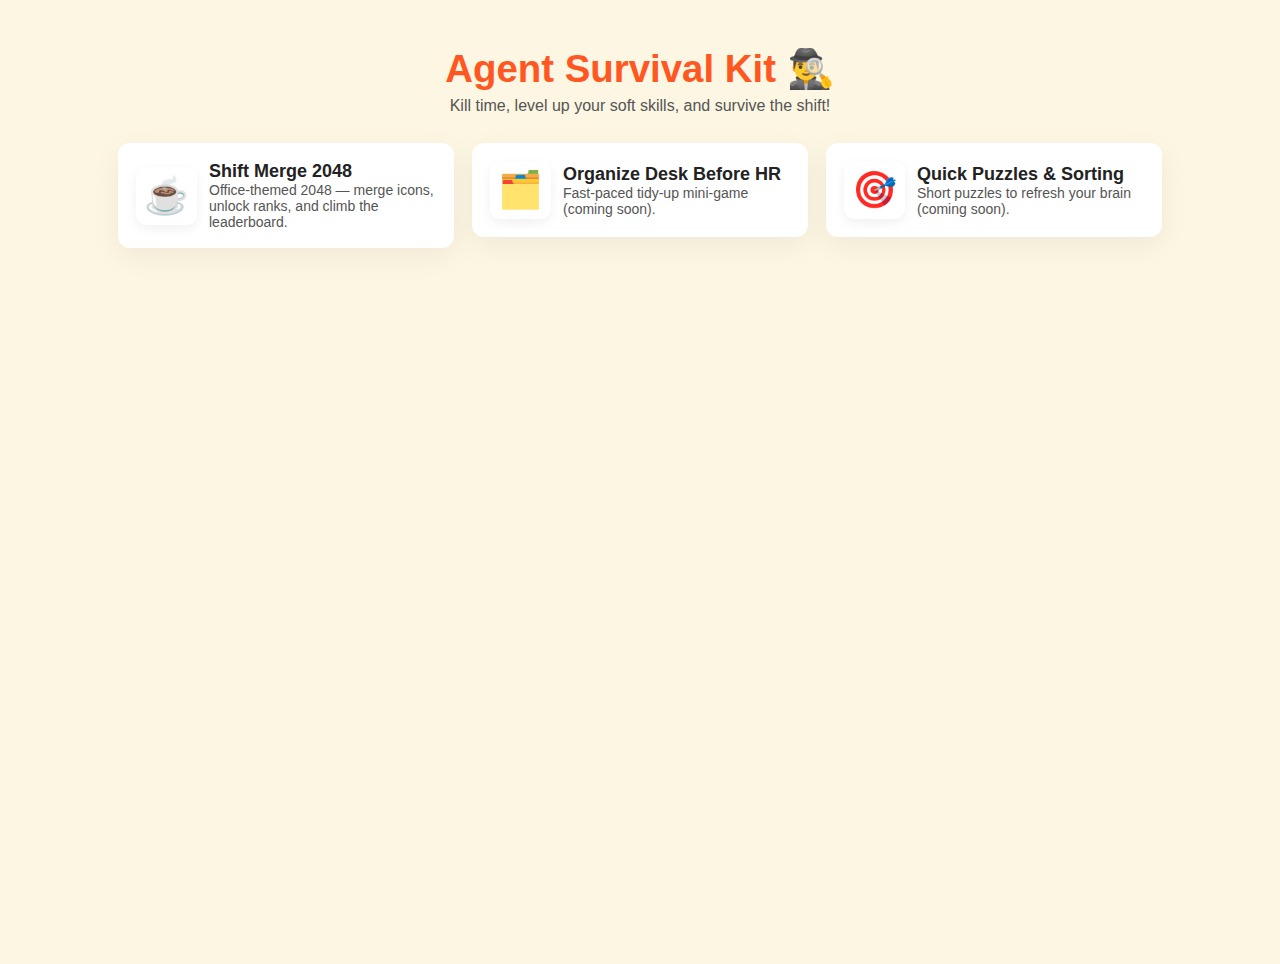
<file: index.html>
<!doctype html>
<html lang="en">
<head>
<meta charset="utf-8" />
<meta name="viewport" content="width=device-width,initial-scale=1" />
<title>Agent Survival Kit — Games Hub</title>
<style>
  /* === Shared Theme === */
  :root{
    --beige:#fdf6e3;
    --accent:#ff5722;
    --muted:#555;
    --panel:#fff;
    --tile-empty:#f3e6c5;
    --tile-filled:#ffe8b3;
  }
  html,body{height:100%;margin:0;font-family:'Poppins',sans-serif;background:var(--beige);color:#222}
  .wrap{min-height:100%;display:flex;flex-direction:column;align-items:center;padding:24px 12px 40px}
  header{margin-top:16px;text-align:center}
  header h1{color:var(--accent);font-size:2.4rem;margin:6px 0}
  header p{color:var(--muted);margin:0 0 10px;font-size:1rem}

  /* Hub layout */
  .hub { width:100%; max-width:1100px; margin-top:18px; display:flex; gap:18px; justify-content:center; align-items:flex-start; flex-wrap:wrap; }
  .game-card { background:var(--panel); width:300px; border-radius:12px; padding:18px; box-shadow:0 8px 30px rgba(0,0,0,0.06); display:flex; flex-direction:column; gap:12px; align-items:flex-start; cursor:pointer; transition:transform .12s ease }
  .game-card:hover { transform:translateY(-6px) }
  .game-icon { font-size:36px; background:#fff; padding:8px; border-radius:10px; box-shadow:0 4px 12px rgba(0,0,0,0.06) }
  .game-title { font-weight:700; font-size:18px; color:#222 }
  .game-desc { color:var(--muted); font-size:14px }

  /* Container where games load */
  #appContainer { width:100%; max-width:1100px; margin-top:18px; }

  /* The game CSS (same style as final version) */
  .main {
    display:grid;
    grid-template-columns: 280px 1fr 260px;
    gap:20px;
    width:100%;
    align-items:start;
  }
  .panel { background:var(--panel); padding:18px; border-radius:12px; box-shadow:0 6px 20px rgba(0,0,0,0.08) }
  .goals h3{margin:0 0 8px;color:#333}
  .desc{color:var(--muted);font-size:0.95rem;margin-bottom:12px}
  .goal-list{display:flex;flex-direction:column;gap:10px}
  .goal-item{display:flex;align-items:center;gap:10px}
  .goal-icon{width:46px;height:46px;border-radius:8px;background:#fff;display:flex;align-items:center;justify-content:center;font-size:22px;box-shadow:0 2px 6px rgba(0,0,0,0.06)}
  .goal-meta{flex:1}
  .goal-meta .label{font-weight:600;color:#333}
  .progress-wrap{height:10px;background:#eee;border-radius:6px;margin-top:6px;overflow:hidden}
  .progress{height:100%;background:linear-gradient(90deg,var(--accent),#ffb74d);transform-origin:left;transition:width .4s ease}

  .game-area{display:flex;flex-direction:column;align-items:center;gap:12px}
  .score-row{display:flex;gap:14px;align-items:center;justify-content:center;}
  .score-box{background:#fff;padding:10px 12px;border-radius:10px;box-shadow:0 4px 12px rgba(0,0,0,0.06);font-weight:700}
  .board-wrapper{background:var(--panel);padding:18px;border-radius:12px;box-shadow:0 8px 30px rgba(0,0,0,0.06);display:flex;flex-direction:column;align-items:center}
  #board{display:grid;grid-template-columns:repeat(4,80px);grid-auto-rows:80px;gap:12px;justify-content:center}
  .tile{width:80px;height:80px;border-radius:10px;display:flex;align-items:center;justify-content:center;font-size:30px;box-shadow:0 2px 6px rgba(0,0,0,0.12);transition:transform .12s ease, background .12s linear}
  .tile.empty{background:var(--tile-empty);color:transparent}
  .tile.filled{background:var(--tile-filled)}
  .controls{display:flex;gap:10px;margin-top:12px;align-items:center}
  .arrow-btn{background:#ffd966;border:none;padding:10px;border-radius:8px;cursor:pointer;font-size:18px;box-shadow:0 6px 18px rgba(0,0,0,0.08)}
  .small{font-size:13px;padding:6px 10px}

  .notify-box{min-height:120px;display:flex;flex-direction:column;gap:12px;align-items:stretch}
  #notification{display:none;padding:10px;border-radius:10px;background:var(--accent);color:white;font-weight:700;text-align:center;box-shadow:0 6px 20px rgba(0,0,0,0.12)}
  .leaderboard{background:#fff;padding:10px;border-radius:10px;box-shadow:0 6px 20px rgba(0,0,0,0.06)}
  .leaderboard h4{margin:0 0 8px}
  .leaderboard ol{padding-left:18px;margin:0}
  .leaderboard li{margin:6px 0;color:#333}

  .overlay{position:fixed;inset:0;background:rgba(0,0,0,0.6);display:none;align-items:center;justify-content:center;z-index:50}
  .overlay .card{background:white;padding:20px;border-radius:12px;width:320px;text-align:center}
  .overlay input{padding:8px;border-radius:8px;border:1px solid #ddd;width:100%;margin-top:8px}

  @media (max-width:980px){
    .main{grid-template-columns:1fr;padding:0 12px}
    .notify-box{order:3}
    .goals{order:1}
    .game-area{order:2}
  }
</style>
</head>
<body>
<div class="wrap">
  <header>
    <h1>Agent Survival Kit 🕵️‍♂️</h1>
    <p>Kill time, level up your soft skills, and survive the shift!</p>
  </header>

  <!-- Games Hub -->
  <div class="hub" id="hub">
    <div class="game-card" id="card-shift" onclick="loadShiftMerge()">
      <div style="display:flex;gap:12px;align-items:center">
        <div class="game-icon">☕</div>
        <div>
          <div class="game-title">Shift Merge 2048</div>
          <div class="game-desc">Office-themed 2048 — merge icons, unlock ranks, and climb the leaderboard.</div>
        </div>
      </div>
    </div>

    <div class="game-card" id="card-desk" onclick="loadDeskGame()">
      <div style="display:flex;gap:12px;align-items:center">
        <div class="game-icon">🗂️</div>
        <div>
          <div class="game-title">Organize Desk Before HR</div>
          <div class="game-desc">Fast-paced tidy-up mini-game (coming soon).</div>
        </div>
      </div>
    </div>

    <div class="game-card" id="card-puzzle" onclick="loadPuzzleGame()">
      <div style="display:flex;gap:12px;align-items:center">
        <div class="game-icon">🎯</div>
        <div>
          <div class="game-title">Quick Puzzles & Sorting</div>
          <div class="game-desc">Short puzzles to refresh your brain (coming soon).</div>
        </div>
      </div>
    </div>
  </div>

  <!-- Where games will render -->
  <div id="appContainer"></div>
</div>

<script>
/* ===========================
   Hub -> selected game loaders
   =========================== */
function clearContainer(){
  document.getElementById('appContainer').innerHTML = '';
}
function loadShiftMerge(){
  clearContainer();
  // Insert the full Shift Merge game HTML
  document.getElementById('appContainer').innerHTML = `
  <div class="main">
    <div class="panel goals">
      <h3>Goals — what you're collecting</h3>
      <p class="desc">Reach icons to unlock levels. Progress bars show how close your largest tile is to each goal.</p>
      <div id="goalList" class="goal-list"></div>
    </div>

    <div class="panel game-area">
      <div class="score-row">
        <div class="score-box">Score: <span id="scoreValue">0</span></div>
        <div class="score-box">Best: <span id="bestValue">0</span></div>
        <div class="score-box">Level: <span id="levelValue">1</span></div>
      </div>

      <div class="board-wrapper">
        <div id="board" aria-label="game board"></div>

        <div class="controls">
          <button class="arrow-btn" id="leftBtn">◀</button>
          <div style="display:flex;flex-direction:column;gap:8px">
            <button class="arrow-btn" id="upBtn">▲</button>
            <button class="arrow-btn" id="downBtn">▼</button>
          </div>
          <button class="arrow-btn" id="rightBtn">▶</button>
        </div>

        <div style="margin-top:12px;display:flex;gap:10px">
          <button class="arrow-btn small" id="restartBtn">Restart</button>
        </div>
      </div>
    </div>

    <div class="panel notify-box">
      <div id="notification">Upgrade!</div>
      <div class="leaderboard">
        <h4>Leaderboard (local)</h4>
        <ol id="leaderList"></ol>
      </div>
    </div>
  </div>

  <div id="overlay" class="overlay">
    <div class="card">
      <h3>Shift Completed! 🎉</h3>
      <p>Your Score: <strong id="finalScore">0</strong></p>
      <p>Best: <strong id="finalBest">0</strong></p>
      <div style="margin-top:8px;text-align:left">
        <label>Enter your name for the leaderboard</label>
        <input id="playerName" placeholder="Your name" />
        <div style="margin-top:10px;display:flex;gap:8px">
          <button id="saveScore" class="arrow-btn small">Save</button>
          <button id="closeOverlay" class="arrow-btn small">Close</button>
        </div>
      </div>
    </div>
  </div>
  `;
  // After HTML injection, load the Shift Merge game logic
  initShiftMerge(); 
}

function loadDeskGame(){
  clearContainer();
  document.getElementById('appContainer').innerHTML = `
    <div class="panel" style="text-align:center">
      <h2>Organize Desk Before HR — Coming Soon 🧹</h2>
      <p class="desc">We’re designing a fun tidy-up mini-game to help agents practice prioritization. Will be added soon.</p>
      <button class="arrow-btn" onclick="loadShiftMerge()">Play Shift Merge instead</button>
    </div>`;
}

function loadPuzzleGame(){
  clearContainer();
  document.getElementById('appContainer').innerHTML = `
    <div class="panel" style="text-align:center">
      <h2>Quick Puzzles & Sorting — Coming Soon 🎯</h2>
      <p class="desc">Short puzzles for quick brain breaks. ETA: coming soon.</p>
      <button class="arrow-btn" onclick="loadShiftMerge()">Play Shift Merge instead</button>
    </div>`;
}

/* ===========================
   Shift Merge Game Implementation
   (wrapped into initShiftMerge() for injection)
   =========================== */
function initShiftMerge(){
  /* === Config & state === */
  const GRID = 4;
  const START_TILES = 2;
  const GOALS = [
    { value: 2, icon: "☕", label:"Coffee" },
    { value: 4, icon: "📎", label:"Paperclip stack" },
    { value: 8, icon: "📝", label:"Notes" },
    { value: 16, icon: "📁", label:"Files" },
    { value: 32, icon: "📂", label:"Folders" },
    { value: 64, icon: "🖨️", label:"Printer" },
    { value: 128, icon: "🖥️", label:"Monitor" },
    { value: 256, icon: "💼", label:"Manager tools" },
    { value: 512, icon: "🏢", label:"Office" },
    { value: 1024, icon: "🚀", label:"Promotion" },
    { value: 2048, icon: "👑", label:"CEO" }
  ];
  const NOTIFY_TEMPLATES = {
    4: ["Two coffees? Someone's productive... or caffeinated.", "Coffee stack! ☕☕ — a bold office choice."],
    8: ["Paperwork handled. Miracles do happen.", "You finished paperwork. HR is confused."],
    16: ["Files organized! You pretend you like spreadsheets.", "File mastery unlocked. Pretend-it's-not-chaos."],
    32: ["Folder mastery. Your desk is suspiciously neat.", "Folders? Is this a trust exercise?" ],
    64: ["Printer upgraded — now it only jams occasionally.", "Your printer respects you today."],
    128: ["Computer ready. Your tabs are judged.", "Monitor acquired. Productivity illusions increase."],
    256: ["Manager tools obtained. No meetings scheduled. Yet.", "You now have manager tools. Power corrupts."],
    512: ["You built an office. Rent payable in stickers.", "Office secured — free plants not included."],
    1024: ["Promotion launched. HR will have questions.", "Rocket promotion. Update LinkedIn later."],
    2048: ["You are the King. Bow to the coffee machine.", "CEO achieved. Casual Friday is compulsory."]
  };

  let board = [];
  let score = 0;
  let best = Number(localStorage.getItem('ask_best')||0);
  let leader = JSON.parse(localStorage.getItem('ask_leader')||'[]');

  let notifTimer = null;

  /* ==== DOM refs (inside injected HTML) ==== */
  const boardEl = () => document.getElementById('board');
  const scoreEl = () => document.getElementById('scoreValue');
  const bestEl = () => document.getElementById('bestValue');
  const levelEl = () => document.getElementById('levelValue');
  const notificationEl = () => document.getElementById('notification');
  const goalListEl = () => document.getElementById('goalList');
  const leaderListEl = () => document.getElementById('leaderList');
  const overlay = () => document.getElementById('overlay');

  /* ===== Helpers ===== */
  function initBoard(){
    board = Array(GRID).fill(null).map(()=> Array(GRID).fill(0));
    score = 0;
    for(let i=0;i<START_TILES;i++) spawnRandom();
    render();
  }

  function render(){
    const container = boardEl();
    container.innerHTML = '';
    for(let r=0;r<GRID;r++){
      for(let c=0;c<GRID;c++){
        const val = board[r][c];
        const tile = document.createElement('div');
        tile.className = 'tile ' + (val ? 'filled' : 'empty');
        tile.textContent = val ? iconFor(val) : '';
        container.appendChild(tile);
      }
    }
    updateScore();
    renderGoals();
    renderLeaderboardPreview();
  }

  function iconFor(value){ const g = GOALS.find(x=>x.value===value); return g ? g.icon : String(value); }

  function updateScore(){
    scoreEl().textContent = score;
    bestEl().textContent = best;
    // level computed from highest tile achieved (count of goals unlocked)
    const maxTile = Math.max(...board.flat());
    const levelUnlocked = GOALS.reduce((acc,goal) => acc + (maxTile >= goal.value ? 1:0), 0) || 1;
    levelEl().textContent = levelUnlocked;
  }

  function renderGoals(){
    const maxTile = Math.max(...board.flat());
    const el = goalListEl();
    if(!el) return;
    el.innerHTML = '';
    GOALS.forEach(goal=>{
      const achieved = maxTile >= goal.value;
      // percent based on maxTile vs goal
      const percent = Math.min(100, Math.round((maxTile / goal.value) * 100));
      const item = document.createElement('div');
      item.className='goal-item';
      item.innerHTML = `
        <div class="goal-icon">${goal.icon}</div>
        <div class="goal-meta">
          <div class="label">${goal.label} — ${goal.value} ${achieved?'<span style="color:green">✓</span>':''}</div>
          <div class="progress-wrap"><div class="progress" style="width:${achieved?100:percent}%"></div></div>
        </div>
      `;
      el.appendChild(item);
    });
  }

  function notifyFor(value){
    const arr = NOTIFY_TEMPLATES[value];
    if(!arr) return;
    const msg = arr[Math.floor(Math.random()*arr.length)];
    const n = notificationEl();
    if(!n) return;
    n.textContent = msg;
    n.style.display = 'block';
    if(notifTimer) clearTimeout(notifTimer);
    notifTimer = setTimeout(()=>{ n.style.display='none'; notifTimer=null }, 1500);
  }

  function spawnRandom(){
    const empties = [];
    for(let r=0;r<GRID;r++) for(let c=0;c<GRID;c++) if(board[r][c]===0) empties.push([r,c]);
    if(empties.length===0) return;
    const [r,c] = empties[Math.floor(Math.random()*empties.length)];
    const spawnChance = 0.1 + (Math.min(10, Math.max(1, Math.floor(score/200))) * 0.03);
    board[r][c] = Math.random() < spawnChance ? 4 : 2;
  }

  /* Movement core */
  function slideAndMergeRow(row){
    let arr = row.filter(v=>v!==0);
    for(let i=0;i<arr.length-1;i++){
      if(arr[i]===arr[i+1]){
        arr[i] = arr[i]*2;
        score += arr[i];
        if([4,8,16,32,64,128,256,512,1024,2048].includes(arr[i])) notifyFor(arr[i]);
        arr[i+1]=0; i++;
      }
    }
    arr = arr.filter(v=>v!==0);
    while(arr.length<GRID) arr.push(0);
    // update best after scoring
    if(score>best){ best = score; localStorage.setItem('ask_best', String(best)); }
    return arr;
  }

  function arraysEqual(a,b){ return a.length===b.length && a.every((v,i)=>v===b[i]); }

  function moveLeft(){
    let moved=false;
    for(let r=0;r<GRID;r++){
      const old = board[r].slice();
      const newRow = slideAndMergeRow(old);
      board[r]=newRow;
      if(!arraysEqual(old,newRow)) moved=true;
    }
    if(moved){ spawnRandom(); render(); if(isGameOver()) openOverlay(); }
    return moved;
  }
  function moveRight(){
    let moved=false;
    for(let r=0;r<GRID;r++){
      const old = board[r].slice();
      const rev = old.slice().reverse();
      const merged = slideAndMergeRow(rev);
      const newRow = merged.reverse();
      board[r]=newRow;
      if(!arraysEqual(old,newRow)) moved=true;
    }
    if(moved){ spawnRandom(); render(); if(isGameOver()) openOverlay(); }
    return moved;
  }
  function moveUp(){
    let moved=false;
    for(let c=0;c<GRID;c++){
      const col = [];
      for(let r=0;r<GRID;r++) col.push(board[r][c]);
      const old = col.slice();
      const merged = slideAndMergeRow(col);
      for(let r=0;r<GRID;r++) board[r][c]=merged[r];
      if(!arraysEqual(old,merged)) moved=true;
    }
    if(moved){ spawnRandom(); render(); if(isGameOver()) openOverlay(); }
    return moved;
  }
  function moveDown(){
    let moved=false;
    for(let c=0;c<GRID;c++){
      const col=[];
      for(let r=0;r<GRID;r++) col.push(board[r][c]);
      const old = col.slice();
      const rev = col.slice().reverse();
      const merged = slideAndMergeRow(rev);
      const newCol = merged.reverse();
      for(let r=0;r<GRID;r++) board[r][c]=newCol[r];
      if(!arraysEqual(old,newCol)) moved=true;
    }
    if(moved){ spawnRandom(); render(); if(isGameOver()) openOverlay(); }
    return moved;
  }

  function onMoveTriggered(fn){
    fn();
    // nothing else here: spawn & render handled inside move functions to avoid double spawning
  }

  function isGameOver(){
    for(let r=0;r<GRID;r++) for(let c=0;c<GRID;c++) if(board[r][c]===0) return false;
    for(let r=0;r<GRID;r++){
      for(let c=0;c<GRID;c++){
        if(c<GRID-1 && board[r][c]===board[r][c+1]) return false;
        if(r<GRID-1 && board[r][c]===board[r+1][c]) return false;
      }
    }
    return true;
  }

  function openOverlay(){
    document.getElementById('finalScore').textContent = score;
    document.getElementById('finalBest').textContent = best;
    overlay().style.display = 'flex';
  }

  function renderLeaderboardPreview(){
    const el = leaderListEl();
    if(!el) return;
    el.innerHTML = '';
    leader.slice(0,5).forEach(item=>{
      const d = new Date(item.date);
      const li = document.createElement('li');
      li.textContent = `${item.name} — ${item.score} (${d.toLocaleDateString()})`;
      el.appendChild(li);
    });
  }

  /* Attach UI listeners (buttons & keyboard) */
  document.getElementById('leftBtn').addEventListener('click', ()=> onMoveTriggered(moveLeft));
  document.getElementById('rightBtn').addEventListener('click', ()=> onMoveTriggered(moveRight));
  document.getElementById('upBtn').addEventListener('click', ()=> onMoveTriggered(moveUp));
  document.getElementById('downBtn').addEventListener('click', ()=> onMoveTriggered(moveDown));
  document.getElementById('restartBtn').addEventListener('click', ()=> initBoard());

  // keyboard handling: prevent scroll and stop propagation
  function keyboardHandler(e){
    if(!["ArrowUp","ArrowDown","ArrowLeft","ArrowRight"].includes(e.key)) return;
    e.preventDefault(); e.stopPropagation();
    switch(e.key){
      case "ArrowUp": onMoveTriggered(moveUp); break;
      case "ArrowDown": onMoveTriggered(moveDown); break;
      case "ArrowLeft": onMoveTriggered(moveLeft); break;
      case "ArrowRight": onMoveTriggered(moveRight); break;
    }
  }
  document.addEventListener('keydown', keyboardHandler);

  // leaderboard saving
  document.getElementById('saveScore').addEventListener('click', ()=>{
    const name = (document.getElementById('playerName').value || 'Agent').slice(0,24);
    leader.push({name, score, date: (new Date()).toISOString()});
    leader.sort((a,b)=>b.score - a.score);
    leader = leader.slice(0,20);
    localStorage.setItem('ask_leader', JSON.stringify(leader));
    overlay().style.display = 'none';
    renderLeaderboardPreview();
  });
  document.getElementById('closeOverlay').addEventListener('click', ()=> overlay().style.display='none');

  // initial load + UI update
  initBoard();
  renderLeaderboardPreview();
}

/* Initialize hub view with nothing loaded until user clicks a card.
   (You can optionally auto-load one game by calling a loader here.)
*/
</script>
</body>
</html>
</file>
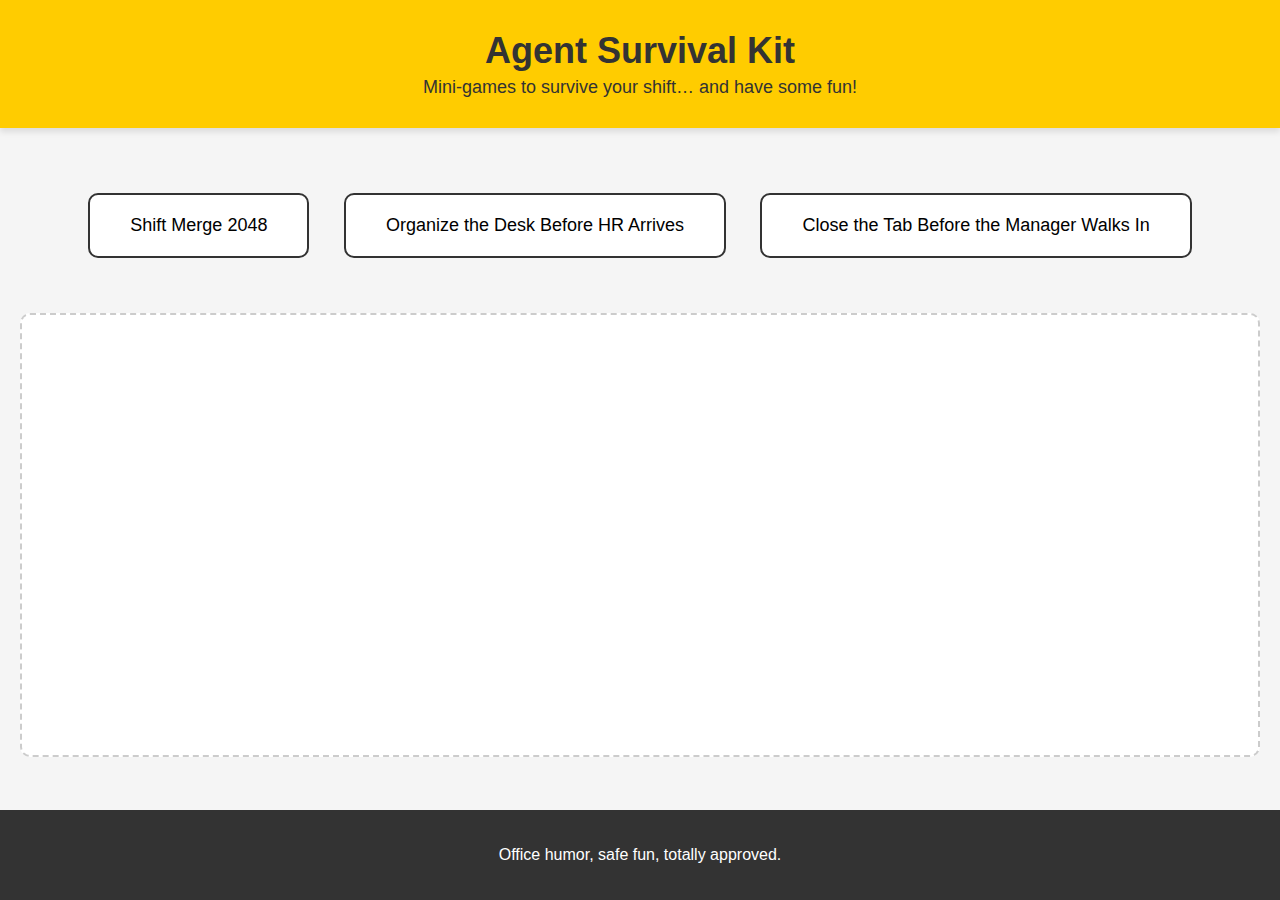
<file: indexx.html>
<!DOCTYPE html>
<html lang="en">
<head>
  <meta charset="UTF-8">
  <title>Agent Survival Kit</title>
  <link rel="stylesheet" href="stylee.css">
</head>
<body>
  <header>
    <h1>Agent Survival Kit</h1>
    <p>Mini-games to survive your shift… and have some fun!</p>
  </header>

  <main>
    <div class="game-menu">
      <button onclick="loadGame('game1')">Shift Merge 2048</button>
      <button onclick="alert('Game 2 coming soon!')">Organize the Desk Before HR Arrives</button>
      <button onclick="alert('Game 3 coming soon!')">Close the Tab Before the Manager Walks In</button>
    </div>

    <div id="game-container">
      <!-- Game will appear here later -->
    </div>
  </main>

  <footer>
    <p>Office humor, safe fun, totally approved.</p>
  </footer>

  <script src="mainn.js"></script>
</body>
</html>
</file>
<file: stylee.css>
/* General page setup */
body {
  font-family: Arial, sans-serif;
  text-align: center;
  background-color: #f5f5f5; /* light gray background */
  color: #333;
  margin: 0;
  padding: 0;
}

/* Header */
header {
  background-color: #ffcc00; /* coffee yellow */
  padding: 30px 0;
  box-shadow: 0 4px 6px rgba(0,0,0,0.1);
}

header h1 {
  margin: 0;
  font-size: 36px;
}

header p {
  margin: 5px 0 0 0;
  font-size: 18px;
}

/* Main content / buttons */
main {
  padding: 50px 20px;
}

.game-menu button {
  padding: 20px 40px;
  margin: 15px;
  font-size: 18px;
  cursor: pointer;
  border: 2px solid #333;
  border-radius: 10px;
  background-color: #ffffff;
  transition: all 0.3s ease;
}

.game-menu button:hover {
  background-color: #ffeb99; /* fun hover color */
  transform: scale(1.1);
}

/* Game container */
#game-container {
  margin-top: 40px;
  min-height: 400px;
  border: 2px dashed #ccc;
  padding: 20px;
  background-color: #fff;
  border-radius: 10px;
}

/* Footer */
footer {
  background-color: #333;
  color: #fff;
  padding: 20px 0;
  position: fixed;
  bottom: 0;
  width: 100%;
}
</file>
